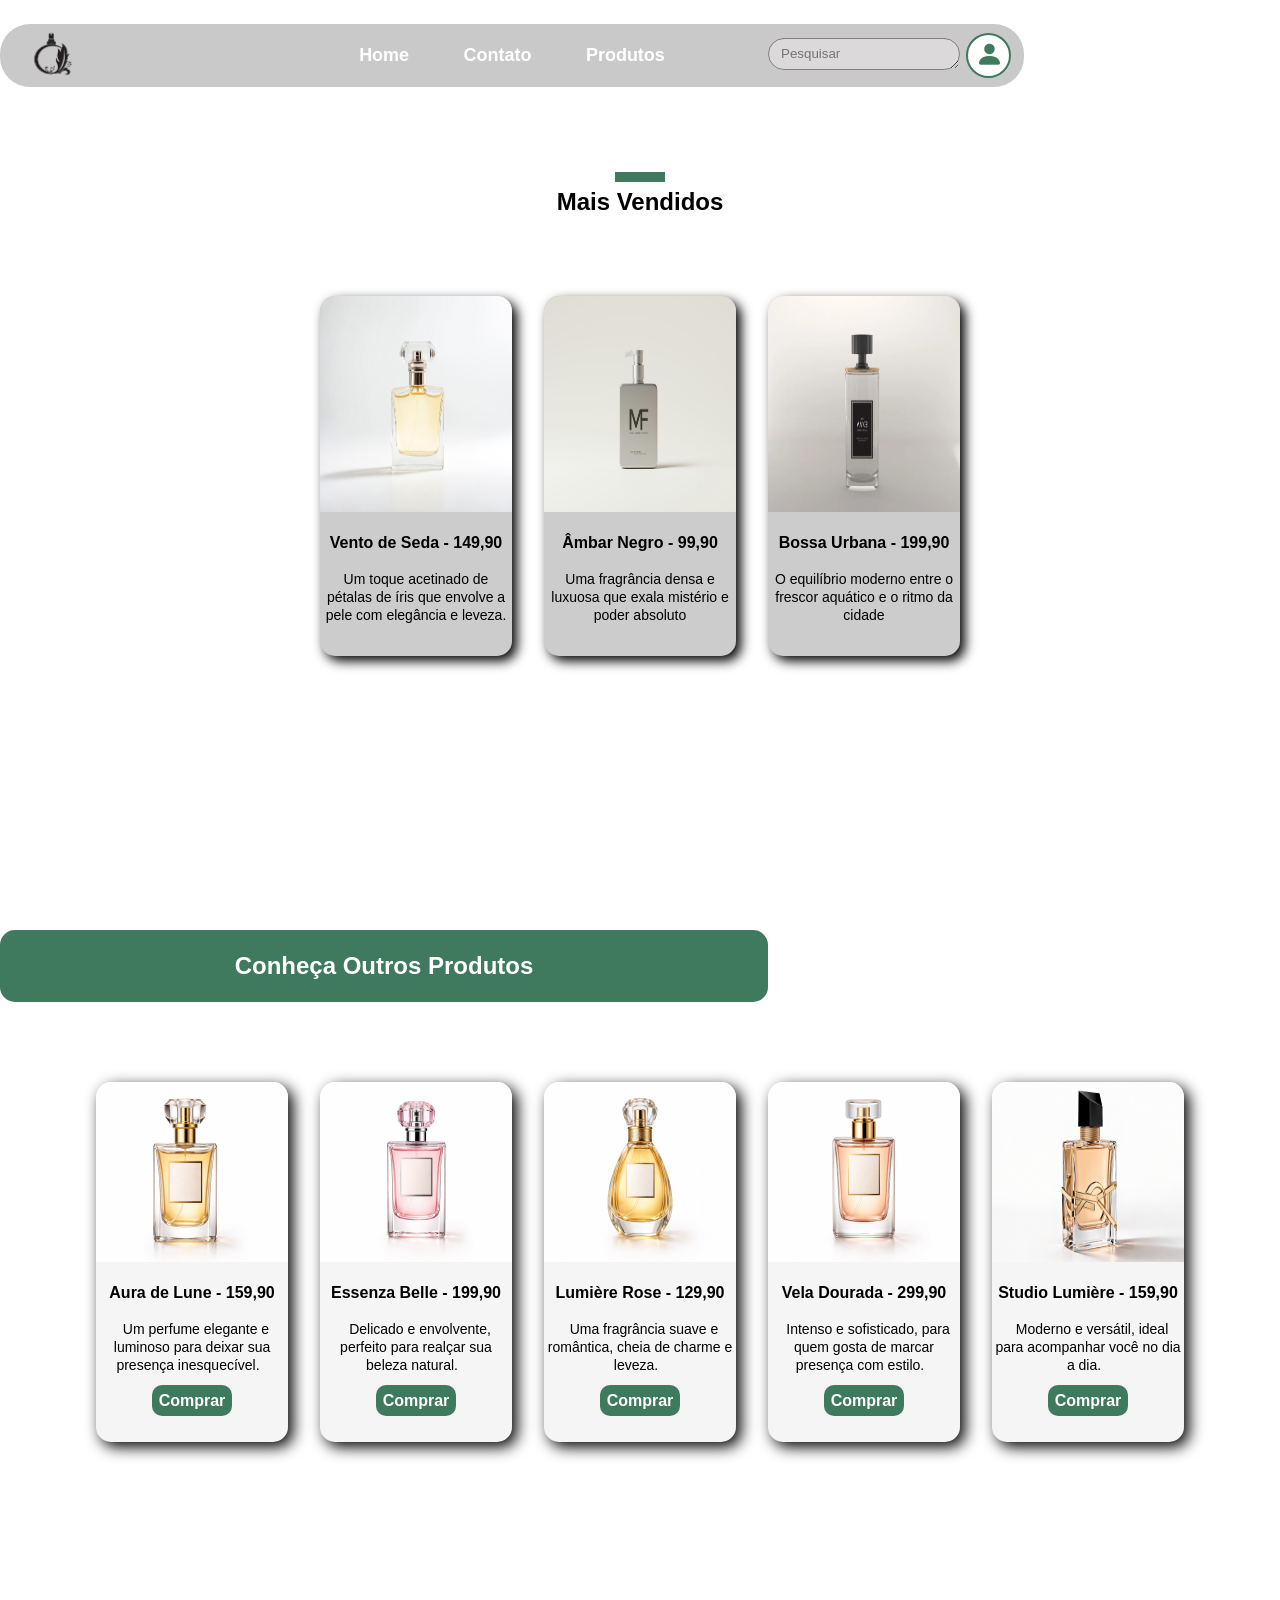
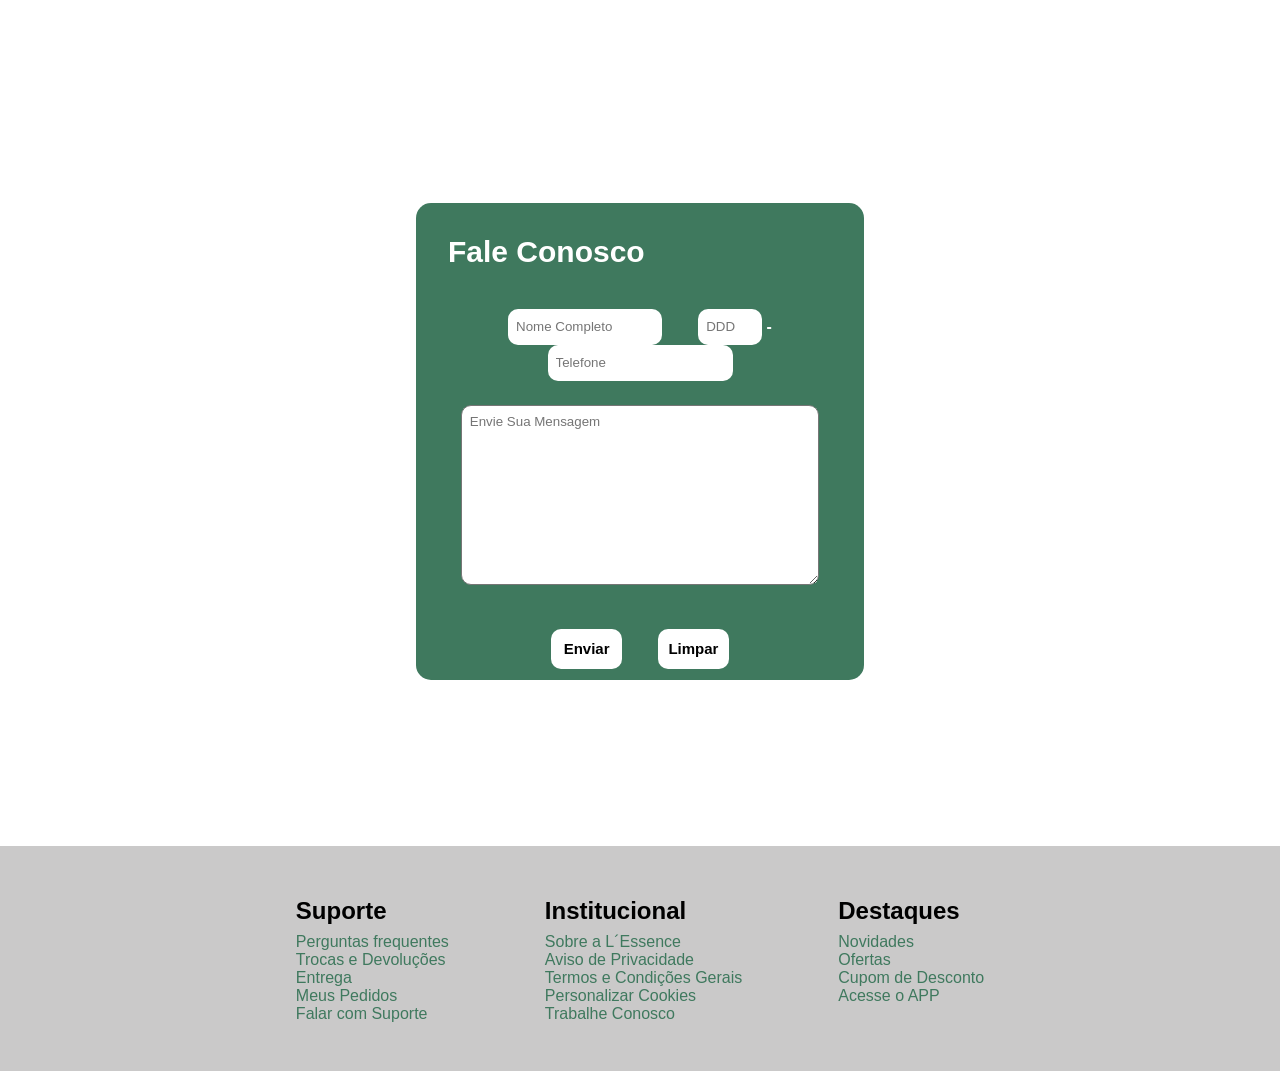
<file: index.html>
<!DOCTYPE html>
<html lang="pt-br">
<head>
    <meta charset="UTF-8">
    <meta name="viewport" content="width=device-width, initial-scale=1.0">
    <link rel="stylesheet" href="./css/style.css">
    <title>Home - L'Essence</title>
    <link rel="stylesheet" href="https://cdn.jsdelivr.net/npm/bootstrap-icons@1.11.3/font/bootstrap-icons.min.css"/>
</head>
<body>
    <header>
        <div class="logo-header"><a href="index.html"><img src="./imagens/logo.png"/></a></div>

        <div class="navegacao">
            <ul>
                <li><a href="index.html">Home</a></li>
                <li><a href="index.html#contato">Contato</a></li>
                <li><a href="produtos.html">Produtos</a></li>
            </ul>
        </div>

        <div class="pesquisa">
            <textarea placeholder="Pesquisar"></textarea>
        </div>

        <a href="cadastro.html">
            <div class="topo-direita"><i class="bi bi-person-fill"></i></div>
        </a>
    </header>

    <main>
        <section class="home" id="home">
            <div class="mais-vendidos"> <span class="titulo"> <span class="divisoria"></span> <br> Mais Vendidos</span> </div>

            <div class="container-card">
                <div class="card">
                    <img src="./imagens/perfume1.jpg"/> <br><br> Vento de Seda - 149,90 <br><br> <span> Um toque acetinado de pétalas de íris que envolve a pele com elegância e leveza.
                    </span>
                </div>

                <div class="card">
                    <img src="./imagens/perfume2.jpg"/> <br><br> Âmbar Negro - 99,90 <br><br> <span>Uma fragrância densa e luxuosa que exala mistério e poder absoluto
                    </span> 
                </div>

                <div class="card">
                    <img src="./imagens/perfume3.webp"/> <br><br> Bossa Urbana - 199,90 <br><br> <span> O equilíbrio moderno entre o frescor aquático e o ritmo da cidade</span> 
                </div>
            </div>
        </section>

        <section class="produtos" id="produtos">
            <div class="produtos-titulo">Conheça Outros Produtos</div>

            <div class="container-produtos">
                <div class="card-produtos">
                    <img src="./imagens/perfume_card1.png"/> 
                    
                    <br><br> Aura de Lune - 159,90 <br><br>

                    <span class="texto-produtos">Um perfume elegante e luminoso para deixar sua presença inesquecível.</span> <br><br>
                    
                    <a href="comprar.html"><span class="botao-compras">Comprar</span></a>
                </div>

                <div class="card-produtos">
                    <img src="./imagens/perfume_card2.png"/>
                        
                    <br><br> Essenza Belle - 199,90 <br><br>

                    <span class="texto-produtos">Delicado e envolvente, perfeito para realçar sua beleza natural.</span> <br><br>
                    
                    <span class="botao-compras">Comprar</span>
                </div>

                <div class="card-produtos">
                    <img src="./imagens/perfume_card3.png"/>

                    <br><br> Lumière Rose - 129,90 <br><br>

                    <span class="texto-produtos">Uma fragrância suave e romântica, cheia de charme e leveza.</span> <br><br>
                    
                    <span class="botao-compras">Comprar</span></div>

                <div class="card-produtos">
                    <img src="./imagens/perfume_card4.png"/>

                    <br><br> Vela Dourada - 299,90 <br><br>

                    <span class="texto-produtos">Intenso e sofisticado, para quem gosta de marcar presença com estilo.</span> <br><br>

                    <span class="botao-compras">Comprar</span>
                </div>

                <div class="card-produtos">
                    
                    <img src="./imagens/perfume_card5.png"/>
                    
                    <br><br> Studio Lumière - 159,90 <br><br>

                    <span class="texto-produtos">Moderno e versátil, ideal para acompanhar você no dia a dia.</span> <br><br>
                    
                    <span class="botao-compras">Comprar</span>
                </div>

            </div>
        </section>

        <section class="contato" id="contato">
            <div class="card-contato">
                <div class="titulo-contato">Fale Conosco</div>

                <div class="formulario">
                    <form>
                        <input class="nome" type="text" placeholder="Nome Completo">
                        <input class="ddd" type="number" placeholder="DDD"> - 
                        <input class="telefone" type= "Number" placeholder="Telefone">
                    

                    <textarea placeholder="Envie Sua Mensagem"></textarea>

                    <br>

                    <button type="submit" onclick="alert('Dados enviados com sucesso✅')">Enviar</button>

                    <button type="reset" onclick="alert('Dados limpos com sucesso✅')">Limpar</button>
                    </form>
                </div>
            </div>
        </section>
    </main>

    <footer>
        <div class="suporte">
            <h1>Suporte</h1>

            <ul>
                <li>Perguntas frequentes</li>
                <li>Trocas e Devoluções</li>
                <li>Entrega</li>
                <li>Meus Pedidos</li>
                <li>Falar com Suporte</li>
            </ul>
        </div>

        <div class="institucional">
            <h1>Institucional</h1>

            <ul>
                <li>Sobre a L´Essence</li>
                <li>Aviso de Privacidade</li>
                <li>Termos e Condições Gerais</li>
                <li>Personalizar Cookies</li>
                <li>Trabalhe Conosco</li>
            </ul>
        </div>

        <div class="destaques">
            <h1>Destaques</h1>

            <ul>
                <li>Novidades</li>
                <li>Ofertas</li>
                <li>Cupom de Desconto</li>
                <li>Acesse o APP</li>
            </ul>
        </div>
    </footer>
    
</body>
</html>
</file>
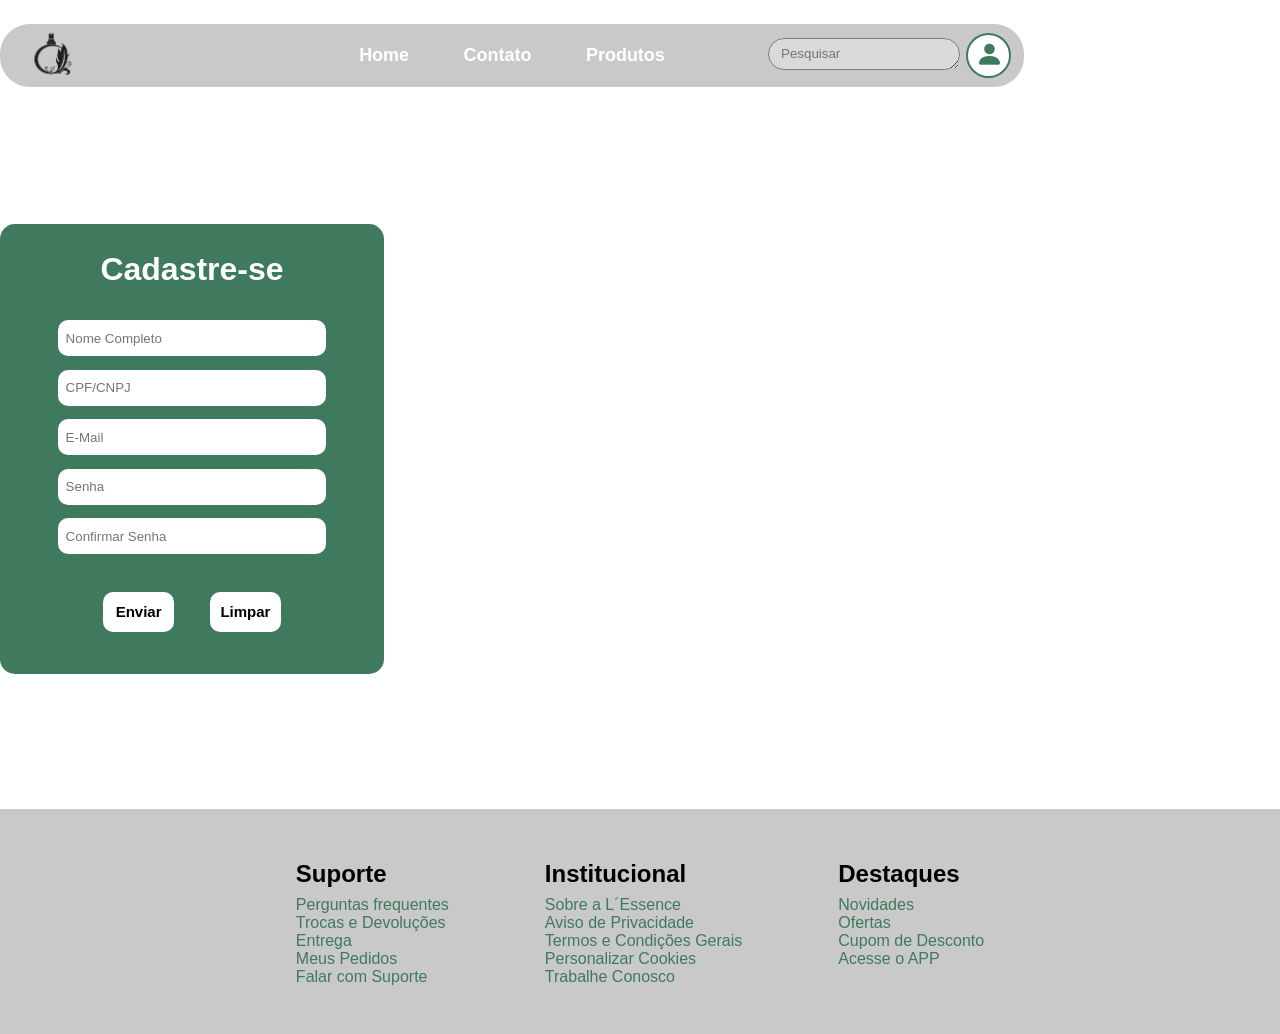
<file: cadastro.html>
<!DOCTYPE html>
<html lang="pt-br">
<head>
    <meta charset="UTF-8">
    <meta name="viewport" content="width=device-width, initial-scale=1.0">
    <title>Cadastro - L'Essence</title>
    <link rel="stylesheet" href="./css/cadastro.css">
    <link rel="stylesheet" href="https://cdn.jsdelivr.net/npm/bootstrap-icons@1.11.3/font/bootstrap-icons.min.css">
</head>
<body>
    <header>
        <div class="logo-header"><a href="index.html"><img src="./imagens/logo.png"/></a></div>

        <div class="navegacao">
            <ul>
                <li><a href="index.html">Home</a></li>
                <li><a href="index.html#contato">Contato</a></li>
                <li><a href="produtos.html">Produtos</a></li>
            </ul>
        </div>

        <div class="pesquisa">
            <textarea placeholder="Pesquisar"></textarea>
        </div>

        <a href="cadastro.html">
            <div class="topo-direita"><i class="bi bi-person-fill"></i></div>
        </a>
    </header>

    <main>
        <div class="card-cadastro">
            <h1>Cadastre-se</h1>

            <form action="">
                <input type="text" placeholder="Nome Completo"> <br>
                <input type="text" placeholder="CPF/CNPJ"> <br>
                <input type="email" placeholder="E-Mail"> <br>
                <input type="text" placeholder="Senha"> <br>
                <input type="text" placeholder="Confirmar Senha"> <br>

                <button type="submit" onclick="alert('Dados enviados com sucesso✅')">Enviar</button>
                <button type="submit" onclick="alert('Dados limpos com sucesso✅')">Limpar</button>
            </form>
        </div>
    </main>

    <footer>
        <div class="suporte">
            <h1>Suporte</h1>

            <ul>
                <li>Perguntas frequentes</li>
                <li>Trocas e Devoluções</li>
                <li>Entrega</li>
                <li>Meus Pedidos</li>
                <li>Falar com Suporte</li>
            </ul>
        </div>

        <div class="institucional">
            <h1>Institucional</h1>

            <ul>
                <li>Sobre a L´Essence</li>
                <li>Aviso de Privacidade</li>
                <li>Termos e Condições Gerais</li>
                <li>Personalizar Cookies</li>
                <li>Trabalhe Conosco</li>
            </ul>
        </div>

        <div class="destaques">
            <h1>Destaques</h1>

            <ul>
                <li>Novidades</li>
                <li>Ofertas</li>
                <li>Cupom de Desconto</li>
                <li>Acesse o APP</li>
            </ul>
        </div>
    </footer>
</body>
</html>
</file>
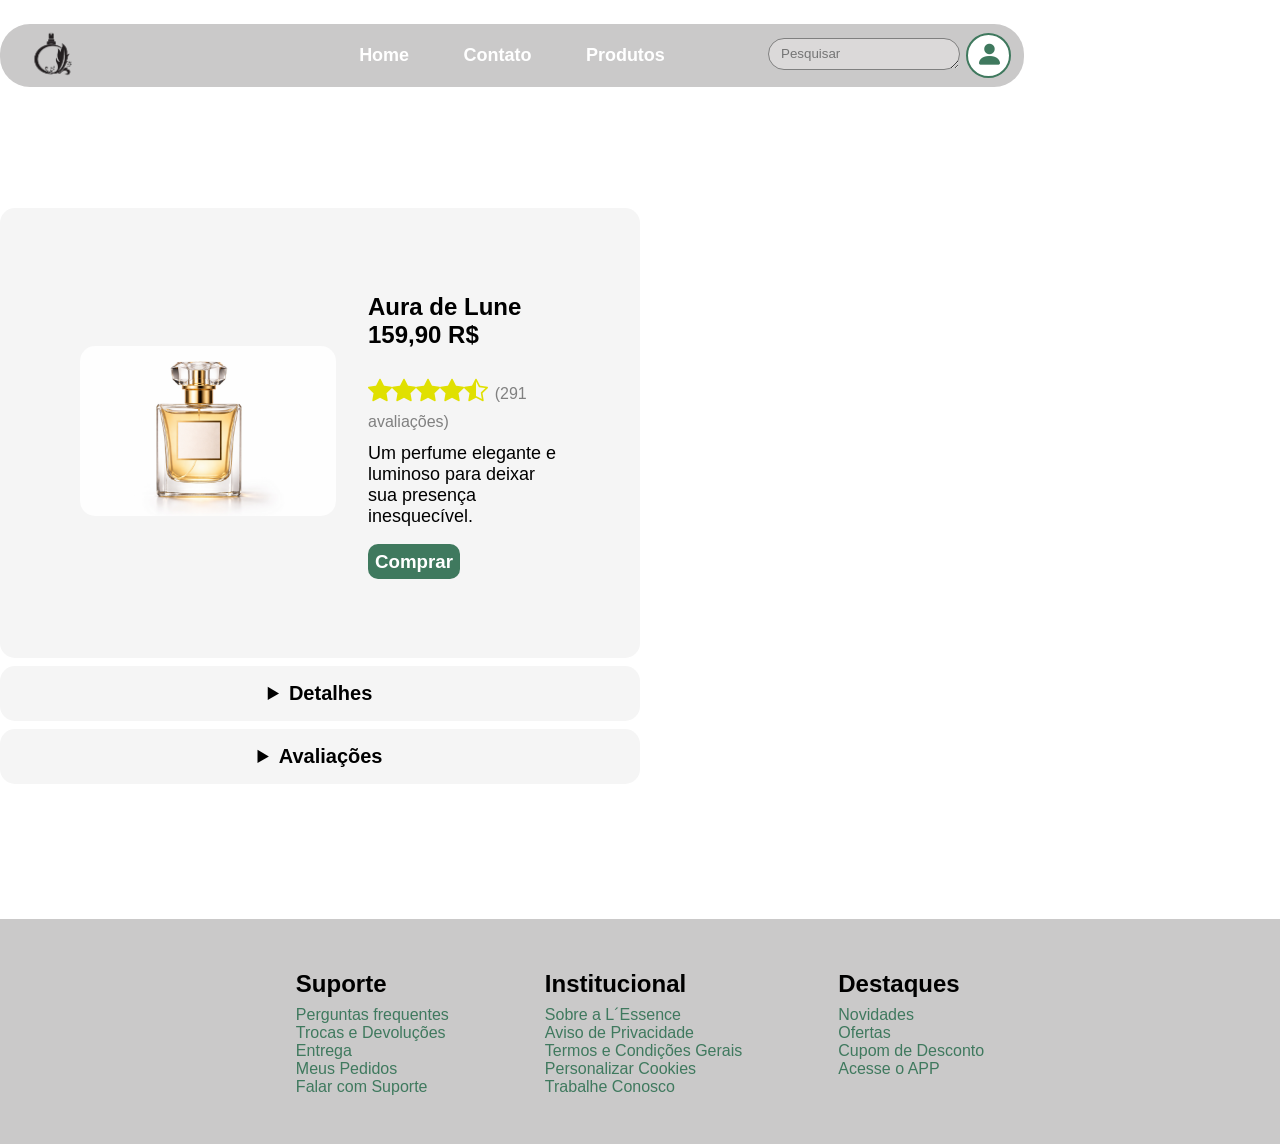
<file: comprar.html>
<!DOCTYPE html>
<html lang="en">
<head>
    <meta charset="UTF-8">
    <meta name="viewport" content="width=device-width, initial-scale=1.0">
    <title>Aura de Lune</title>
    <link rel="stylesheet" href="./css/comprar.css">
    <link rel="stylesheet" href="https://cdn.jsdelivr.net/npm/bootstrap-icons@1.11.3/font/bootstrap-icons.min.css"/>
</head>
<body>
    <header>
        <div class="logo-header"><a href="index.html"><img src="./imagens/logo.png"/></a></div>

        <div class="navegacao">
            <ul>
                <li><a href="index.html">Home</a></li>
                <li><a href="index.html#contato">Contato</a></li>
                <li><a href="produtos.html">Produtos</a></li>
            </ul>
        </div>

        <div class="pesquisa">
            <textarea placeholder="Pesquisar"></textarea>
        </div>

        <a href="cadastro.html">
            <div class="topo-direita"><i class="bi bi-person-fill"></i></div>
        </a>
    </header>

    <main>
        <div class="area-produto">
            <div class="imagem"><img src="./imagens/perfume_card1.png"/></div>

            <div class="info">
                <h1>
                    Aura de Lune <br> 159,90 R$ <br><br> 

                    <i class="bi bi-star-fill"></i><i class="bi bi-star-fill"></i><i class="bi bi-star-fill"></i><i class="bi bi-star-fill"></i><i class="bi bi-star-half"></i>
                    
                    <span>(291 avaliações)</span>
                </h1>

                <h2>Um perfume elegante e luminoso para deixar sua presença inesquecível.</h2>

                <h3><span class="botao-compras">Comprar</span></h3>
            </div>
        </div>

        <div class="detalhes">
            <details>
                <summary>Detalhes</summary>

                <div class="info-detalhes">
                    <p>
                        Aura de Lune é um perfume elegante e luminoso que envolve quem o usa em uma aura sofisticada e inesquecível. Com uma abertura fresca e radiante, evolui para um coração floral delicado e marcante, finalizando com notas suaves e quentes que garantem fixação e profundidade. Versátil e refinado, é uma fragrância que transmite charme, confiança e presença, perfeita para quem deseja deixar uma impressão sutil, porém duradoura.
                    </p>
                </div>
            </details>

            

            <details>
                <summary>Avaliações</summary>

                <div class="info-detalhes">
                    <p>
                        <b>Luciano - São Paulo, SP</b> <br>
                        <i class="bi bi-star-fill"></i><i class="bi bi-star-fill"></i><i class="bi bi-star-fill"></i><i class="bi bi-star-fill"></i><i class="bi bi-star-half"></i>
                        <br><br>
                        Eu comprei essa colônia no lançamento, vinha com um batom vermelho. É simplesmente maravilhoso <br><br>
                        <hr>
                        <br>

                        <b>Cristiane - Rolândia, PR</b><br>
                        <i class="bi bi-star-fill"></i><i class="bi bi-star-fill"></i><i class="bi bi-star-fill"></i><i class="bi bi-star-fill"></i><i class="bi bi-star-fill"></i>
                        <br><br>
                        Ótimo Produto!
                    </p>
                </div>
            </details>
        </div>

    </main>

    <footer>
        <div class="suporte">
            <h1>Suporte</h1>

            <ul>
                <li>Perguntas frequentes</li>
                <li>Trocas e Devoluções</li>
                <li>Entrega</li>
                <li>Meus Pedidos</li>
                <li>Falar com Suporte</li>
            </ul>
        </div>

        <div class="institucional">
            <h1>Institucional</h1>

            <ul>
                <li>Sobre a L´Essence</li>
                <li>Aviso de Privacidade</li>
                <li>Termos e Condições Gerais</li>
                <li>Personalizar Cookies</li>
                <li>Trabalhe Conosco</li>
            </ul>
        </div>

        <div class="destaques">
            <h1>Destaques</h1>

            <ul>
                <li>Novidades</li>
                <li>Ofertas</li>
                <li>Cupom de Desconto</li>
                <li>Acesse o APP</li>
            </ul>
        </div>
    </footer>
</body>
</html>
</file>
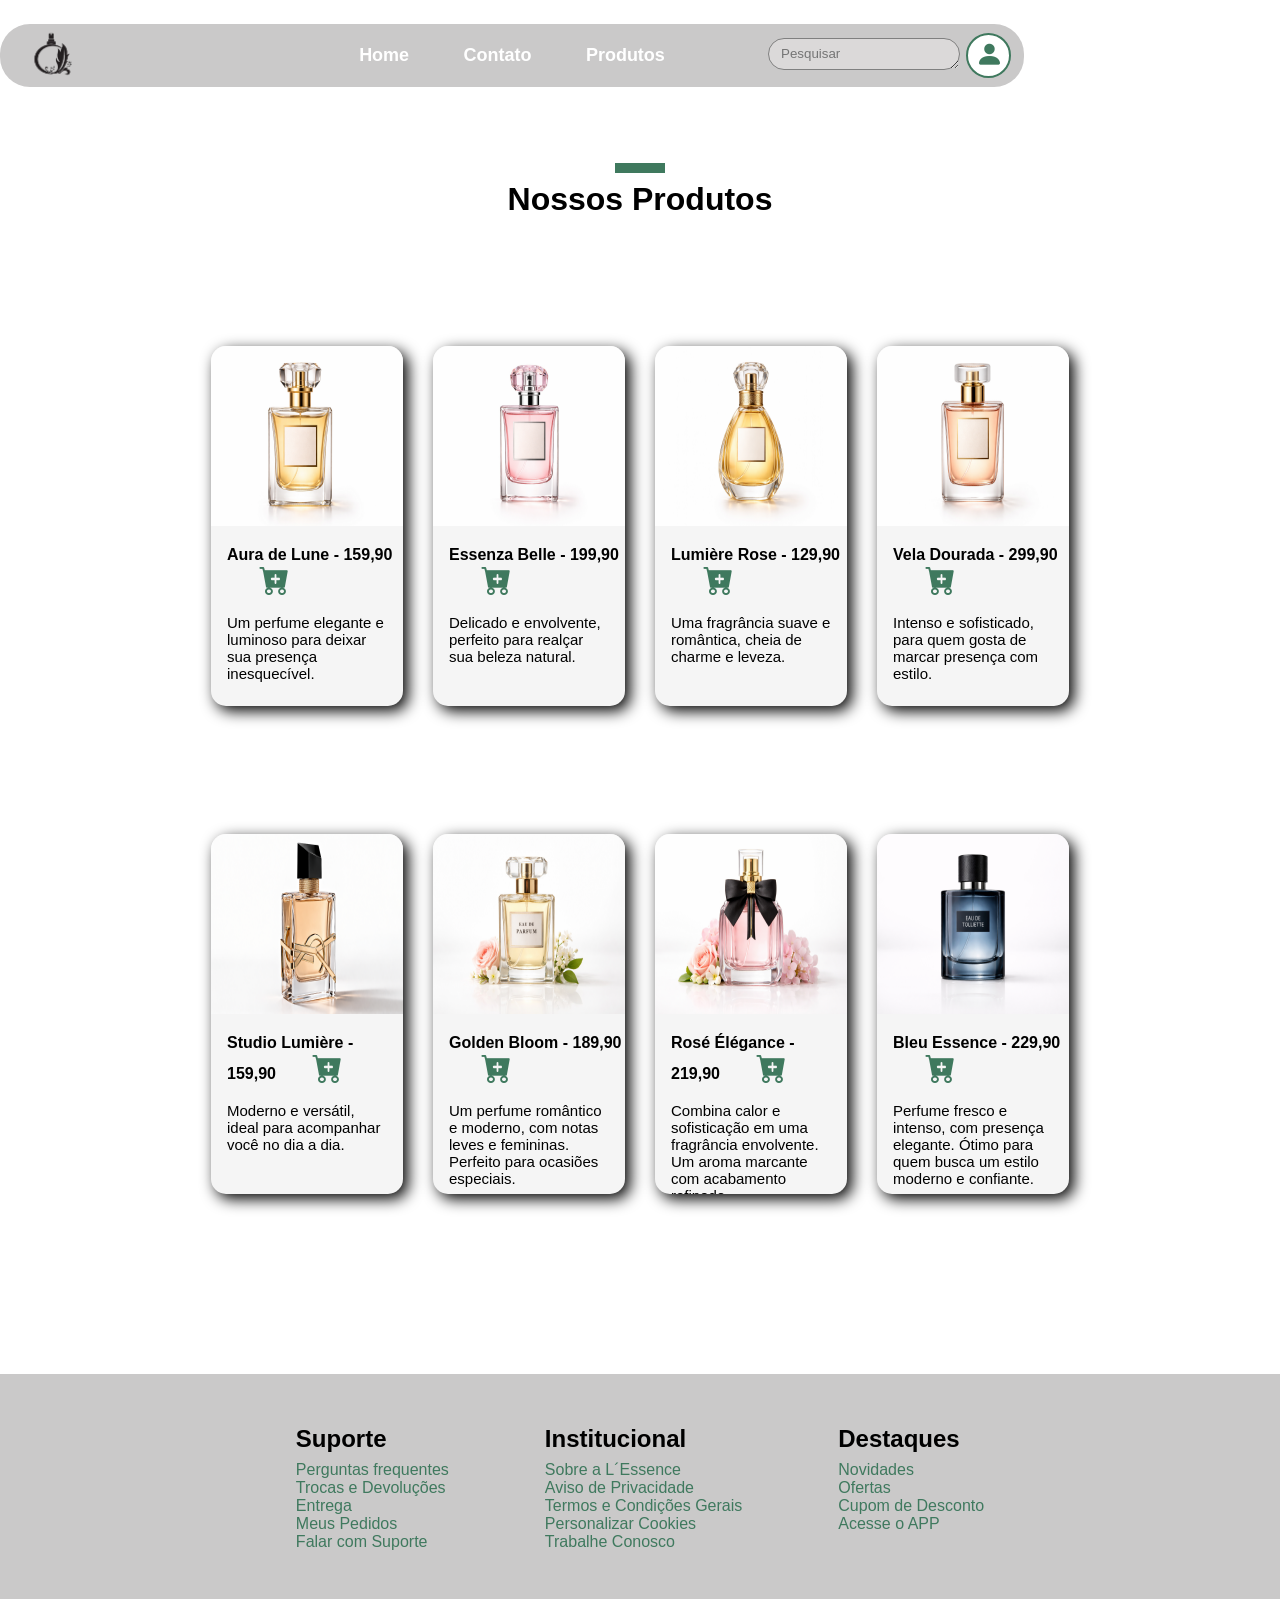
<file: produtos.html>
<!DOCTYPE html>
<html lang="pt-br">
<head>
    <meta charset="UTF-8">
    <meta name="viewport" content="width=device-width, initial-scale=1.0">
    <title>Produtos - L'Essence</title>
    <link rel="stylesheet" href="./css/produtos.css">
    <link rel="stylesheet" href="https://cdn.jsdelivr.net/npm/bootstrap-icons@1.11.3/font/bootstrap-icons.min.css"/>
</head>
<body>
    <header>
        <div class="logo-header"><a href="index.html"><img src="./imagens/logo.png"/></a></div>

        <div class="navegacao">
            <ul>
                <li><a href="index.html">Home</a></li>
                <li><a href="index.html#contato">Contato</a></li>
                <li><a href="produtos.html">Produtos</a></li>
            </ul>
        </div>

        <div class="pesquisa">
            <textarea placeholder="Pesquisar"></textarea>
        </div>

        <a href="cadastro.html">
            <div class="topo-direita"><i class="bi bi-person-fill"></i></div>
        </a>
    </header>

    <main>
        <h1> <span class="divisoria"></span> <br> Nossos Produtos</h1> 

        <div class="area-produtos">
            <div class="card-produtos">
                <img src="./imagens/perfume_card1.png">

                <h1>Aura de Lune - 159,90 <a href="comprar.html"><i class="bi bi-cart-plus-fill"></i></a> </h1>

                <h2>Um perfume elegante e luminoso para deixar sua presença inesquecível.</h2>
            </div>

            <div class="card-produtos">
                <img src="./imagens/perfume_card2.png">

                <h1>Essenza Belle - 199,90 <a href=""><i class="bi bi-cart-plus-fill"></i></a> </h1>

                <h2>Delicado e envolvente, perfeito para realçar sua beleza natural.</h2>
            </div>

            <div class="card-produtos">
                <img src="./imagens/perfume_card3.png">

                <h1>Lumière Rose - 129,90 <a href=""><i class="bi bi-cart-plus-fill"></i></a> </h1>

                <h2>Uma fragrância suave e romântica, cheia de charme e leveza.</h2>
            </div>

            <div class="card-produtos">
                <img src="./imagens/perfume_card4.png">

                <h1>Vela Dourada - 299,90 <a href=""><i class="bi bi-cart-plus-fill"></i></a> </h1>

                <h2>Intenso e sofisticado, para quem gosta de marcar presença com estilo.</h2>
            </div>
        </div>

        <div class="area-produtos">
            <div class="card-produtos">
                <img src="./imagens/perfume_card5.png">

                <h1>Studio Lumière - 159,90 <a href=""><i class="bi bi-cart-plus-fill"></i></a> </h1>

                <h2>Moderno e versátil, ideal para acompanhar você no dia a dia.</h2>
            </div>

            <div class="card-produtos">
                <img src="./imagens/perfume_card6.png">

                <h1>Golden Bloom - 189,90 <a href=""><i class="bi bi-cart-plus-fill"></i></a> </h1>

                <h2>Um perfume romântico e moderno, com notas leves e femininas. Perfeito para ocasiões especiais.</h2>
            </div>

            <div class="card-produtos">
                <img src="./imagens/perfume_card7.png">

                <h1>Rosé Élégance - 219,90 <a href=""><i class="bi bi-cart-plus-fill"></i></a> </h1>

                <h2>Combina calor e sofisticação em uma fragrância envolvente. Um aroma marcante com acabamento refinado.</h2>
            </div>

            <div class="card-produtos">
                <img src="./imagens/perfume_card8.png">

                <h1>Bleu Essence - 229,90 <a href=""><i class="bi bi-cart-plus-fill"></i></a> </h1>

                <h2>Perfume fresco e intenso, com presença elegante. Ótimo para quem busca um estilo moderno e confiante.</h2>
            </div>
        </div>
    </main>

    <footer>
        <div class="suporte">
            <h1>Suporte</h1>

            <ul>
                <li>Perguntas frequentes</li>
                <li>Trocas e Devoluções</li>
                <li>Entrega</li>
                <li>Meus Pedidos</li>
                <li>Falar com Suporte</li>
            </ul>
        </div>

        <div class="institucional">
            <h1>Institucional</h1>

            <ul>
                <li>Sobre a L´Essence</li>
                <li>Aviso de Privacidade</li>
                <li>Termos e Condições Gerais</li>
                <li>Personalizar Cookies</li>
                <li>Trabalhe Conosco</li>
            </ul>
        </div>

        <div class="destaques">
            <h1>Destaques</h1>

            <ul>
                <li>Novidades</li>
                <li>Ofertas</li>
                <li>Cupom de Desconto</li>
                <li>Acesse o APP</li>
            </ul>
        </div>
    </footer>
</body>
</html>
</file>
<file: css/style.css>
* {
    margin: 0;
    padding: 0;
    box-sizing: border-box;
    font-family: "Century Gothic", CenturyGothic, AppleGothic, sans-serif;
    scroll-behavior: smooth;
}

header{
    background-color: rgb(202, 201,  201);
    height: 7vh;
    width: 80vw;
    margin-top: -8.5rem;
    justify-self: center;
    justify-content: center;
    align-items: center;
    display: flex;
    border-radius: 30px;
    position: fixed;
    z-index: 1000;
}

.logo-header {
    position: absolute;
    left: 1vw;
}

.logo-header img{
    width: 80px;
    height: auto;
    transition: ease 0.3s;
}

.logo-header img:hover{
    transform: scale(1.05);
}

.navegacao ul{
    display: flex;
}

.navegacao li{
    padding: 1.7rem;
    list-style: none;
    font-size: 18px;
    transition: ease 0.3s;
}

.navegacao li a{
    text-decoration: none;
    color: white;
    font-weight: bold;
}

.navegacao li:hover{
    transform: scale(1.05);
}

.pesquisa{
    position: absolute;
    right: 5vw;
}

.pesquisa textarea{
    align-content: center;
    padding-left: 12px;
    width: 15vw;
    background-color: rgb(219, 217, 217);
    border-radius: 50px;
    border: 1px solid gray;
    transition: ease 0.3s;
}

.pesquisa textarea:hover{
    transform: scale(1.05);
    box-shadow: 0 0 10px white;
}

.topo-direita{
    background-color: white;
    border: 2px solid #3F795E;
    width: 45px;
    height: 45px;
    border-radius: 50%;
    position: absolute;
    right: 1vw;
    top: 1vh;
    text-align: center;
    align-content: center;
    transition: ease 0.3s;
}

.topo-direita i{
    font-size: 28px;
    color: #3F795E;
}

/* Header */

.mais-vendidos{
    margin-top: 10rem;
    justify-content: center;
    display: flex;
    text-align: center;
}

.divisoria {
    display: inline-block;
    width: 50px;
    border: 5px solid #3F795E;
}

.titulo{
    font-size: 24px;
    font-weight: bold;
}

.container-card {
    margin-top: 5rem;
    gap: 2rem;
    display: flex;
    justify-content: center;
}

.card {
    width: 15vw;
    height: 40vh;
    border-radius: 15px;
    border: 0px;
    box-shadow: 5px 5px 12px black;
    background-color: rgb(204, 204, 204);
    overflow: hidden;
    text-align: center;
    font-weight: bold;
    font-size: 16px;
    transition: ease 0.3s;
}

.card:hover{
    transform: scale(1.05);
}

.card span {
    font-size: 14px;
    font-weight: normal;
}

.card img{
    max-width: 100%;
    width: 100%;
    height: 60%;
}

/* Mais Vendidos(Home) */

.produtos {
    margin-top: 5rem;
    justify-content: center;
    height: 100vh;
    align-content: center;
}

.produtos-titulo{
    display: flex;
    justify-self: center;
    width: 60%;
    height: 8vh;
    border: 0px;
    background-color: #3F795E;
    border-radius: 15px;
    text-align: center;
    align-items: center;
    font-weight: bold;
    justify-content: center;
    font-size: 24px;
    color: white;
}

.container-produtos{
    margin-top: 5rem;
    display: flex;
    justify-content: center;
    gap: 2rem;
}

.card-produtos {
    height: 40vh;
    width: 15vw;
    background-color: whitesmoke;
    border-radius: 15px;
    overflow: hidden;
    box-shadow: 5px 5px 15px black;
    font-weight: bold;
    font-size: 16px;
    gap: 15px;
    text-align: center;
    transition: ease 0.3s;
}

.card-produtos a{
    text-decoration: none;
}

.card-produtos:hover{
    transform: scale(1.05);
}

.card-produtos img{
    max-width: 100%;
    width: 100%;
    height: 50%;
}

.botao-compras{
    background-color: #3F795E;
    padding: 7px;
    border-radius: 10px;
    color: white;
}

.texto-produtos{
    font-size: 14px;
    font-weight: normal;
    margin: 0.5rem;
}

/* Produtos */

.contato {
    justify-content: center;
    margin-top: 0;
    height: 90vh;
    justify-content: center;
    align-items: center;
    display: flex;
}

.card-contato{
    width: 35vw;
    height: 53vh;
    background-color: #3F795E;
    border: 0;
    border-radius: 15px;
    font-size: 16px;
    font-weight: bold;
    color: white;
    justify-content: center;
    text-align: center;
}

.titulo-contato{
    text-align: left;
    margin-top: 2rem;
    margin-left: 2rem;
    font-size: 30px;
    font-weight: bold;
    color: white;
}

.card-contato form{
    margin-top: 2.5rem;
}

.card-contato input{
    transition: ease 0.3s;
}

.card-contato input:hover{
    transform: scale(1.05);
}

.nome{
    border-radius: 10px;
    border: none;
    padding: 8px;
    height: 4vh;
    width: 12vw;
    margin-right: 2rem;
}

.ddd{
    border-radius: 10px;
    border: none;
    padding: 8px;
    width: 5vw;
    height: 4vh;
}

.telefone{
    border-radius: 10px;
    border: none;
    padding: 8px;
    height: 4vh;
}

.formulario textarea{
    margin-top: 1.5rem;
    width: 80%;
    border-radius: 10px;
    height: 20vh;
    padding: 8px;
    transition: ease 0.3s;
}

.formulario textarea:hover{
    transform: scale(1.03);
}

.formulario button{
    padding: 5px;
    margin-top: 2.5rem;
    margin-left: 1rem;
    margin-right: 1rem;
    background-color: white;
    width: 5.5vw;
    height: 4.5vh;
    border: none;
    border-radius: 10px;
    font-weight: bold;
    font-size: 15px;
    cursor: pointer;
    transition: ease 0.3s;
}

.formulario button:hover{
    background-color: rgb(202, 201, 201);
    transform: scale(1.1);
    box-shadow: 0 0 5px black;
}

/* Contato */

footer{
    background-color: black;
    height: 25vh;
    background-color: rgb(202, 201, 201);
    display: flex;
    justify-content: center;
}

.suporte {
    padding: 3rem;
}

.suporte h1{
    text-align: left;
    margin-top: 0.2rem;
    font-size: 24px;
}

.suporte ul{
    color: #3F795E;
    list-style: none;
    margin-top: 0.5rem;
}

.suporte li{
    transition: ease 0.3s;
    cursor: pointer;
}

.suporte li:hover{
    transform: scale(1.03);
}

.institucional {
    padding: 3rem;
}

.institucional h1{
    text-align: left;
    margin-top: 0.2rem;
    font-size: 24px;
}

.institucional ul{
    color: #3F795E;
    list-style: none;
    margin-top: 0.5rem;
}

.institucional li{
    transition: ease 0.3s;
    cursor: pointer;
}

.institucional li:hover{
    transform: scale(1.03);
}

.destaques {
    padding: 3rem;
}

.destaques li:hover{
    transform: scale(1.03);
}

.destaques h1{
    text-align: left;
    margin-top: 0.2rem;
    font-size: 24px;
}

.destaques ul{
    color: #3F795E;
    list-style: none;
    margin-top: 0.5rem;
}

.destaques li{
    transition: ease 0.3s;
    cursor: pointer;
}

.destaques li:hover{
    transform: scale(1.03);
}

/* Footer */
</file>
<file: css/cadastro.css>
* {
    margin: 0;
    padding: 0;
    box-sizing: border-box;
    font-family: "Century Gothic", CenturyGothic, AppleGothic, sans-serif;
    scroll-behavior: smooth;
}

header{
    background-color: rgb(202, 201,  201);
    height: 7vh;
    width: 80vw;
    margin-top: -12.5rem;
    justify-self: center;
    justify-content: center;
    align-items: center;
    display: flex;
    border-radius: 30px;
    position: fixed;
    z-index: 1000;
}

.logo-header {
    position: absolute;
    left: 1vw;
}

.logo-header img{
    width: 80px;
    height: auto;
    transition: ease 0.3s;
}

.logo-header img:hover{
    transform: scale(1.05);
}

.navegacao ul{
    display: flex;
}

.navegacao li{
    padding: 1.7rem;
    list-style: none;
    font-size: 18px;
    transition: ease 0.3s;
}

.navegacao li a{
    text-decoration: none;
    color: white;
    font-weight: bold;
}

.navegacao li:hover{
    transform: scale(1.05);
}

.pesquisa{
    position: absolute;
    right: 5vw;
}

.pesquisa textarea{
    align-content: center;
    padding-left: 12px;
    width: 15vw;
    background-color: rgb(219, 217, 217);
    border-radius: 50px;
    border: 1px solid gray;
    transition: ease 0.3s;
}

.pesquisa textarea:hover{
    transform: scale(1.05);
    box-shadow: 0 0 10px white;
}

.topo-direita{
    background-color: white;
    border: 2px solid #3F795E;
    width: 45px;
    height: 45px;
    border-radius: 50%;
    position: absolute;
    right: 1vw;
    top: 1vh;
    text-align: center;
    align-content: center;
    transition: ease 0.3s;
}

.topo-direita i{
    font-size: 28px;
    color: #3F795E;
}

/* Header */

main{
    padding-bottom: 15vh;
}

.card-cadastro{
    width: 30vw;
    height: 50vh;
    background-color: #3F795E;
    border: 0px solid;
    border-radius: 15px;
    justify-self: center;
    margin-top: 14rem;
    justify-content: center;
    text-align: center;
}

.card-cadastro h1{
    color: white;
    padding-top: 3vh;
}

.card-cadastro form{
    margin-top: 2rem;
}

.card-cadastro input{
    margin-bottom: 1.5vh;
    padding: 8px;
    border: 0px;
    border-radius: 10px;
    height: 4vh;
    width: 70%;
   
}

.card-cadastro input:hover{
    transform: scale(1.03);
}

.card-cadastro button{
    padding: 5px;
    margin-top: 1.5rem;
    margin-left: 1rem;
    margin-right: 1rem;
    background-color: white;
    width: 5.5vw;
    height: 4.5vh;
    border: none;
    border-radius: 10px;
    font-weight: bold;
    font-size: 15px;
    cursor: pointer;
    transition: ease 0.3s;
}

.card-cadastro button:hover{
    background-color: rgb(202, 201, 201);
    transform: scale(1.1);
    box-shadow: 0 0 5px black;
}

/* Main */

footer{
    background-color: black;
    height: 25vh;
    background-color: rgb(202, 201, 201);
    display: flex;
    justify-content: center;
}

.suporte {
    padding: 3rem;
}

.suporte h1{
    text-align: left;
    margin-top: 0.2rem;
    font-size: 24px;
}

.suporte ul{
    color: #3F795E;
    list-style: none;
    margin-top: 0.5rem;
}

.suporte li{
    transition: ease 0.3s;
    cursor: pointer;
}

.suporte li:hover{
    transform: scale(1.03);
}

.institucional {
    padding: 3rem;
}

.institucional h1{
    text-align: left;
    margin-top: 0.2rem;
    font-size: 24px;
}

.institucional ul{
    color: #3F795E;
    list-style: none;
    margin-top: 0.5rem;
}

.institucional li{
    transition: ease 0.3s;
    cursor: pointer;
}

.institucional li:hover{
    transform: scale(1.03);
}

.destaques {
    padding: 3rem;
}

.destaques li:hover{
    transform: scale(1.03);
}

.destaques h1{
    text-align: left;
    margin-top: 0.2rem;
    font-size: 24px;
}

.destaques ul{
    color: #3F795E;
    list-style: none;
    margin-top: 0.5rem;
}

.destaques li{
    transition: ease 0.3s;
    cursor: pointer;
}

.destaques li:hover{
    transform: scale(1.03);
}

/* Footer */
</file>
<file: css/comprar.css>
* {
    margin: 0;
    padding: 0;
    box-sizing: border-box;
    font-family: "Century Gothic", CenturyGothic, AppleGothic, sans-serif;
    scroll-behavior: smooth;
}

header{
    background-color: rgb(202, 201,  201);
    height: 7vh;
    width: 80vw;
    margin-top: -11.5rem;
    justify-self: center;
    justify-content: center;
    align-items: center;
    display: flex;
    border-radius: 30px;
    position: fixed;
    z-index: 1000;
}

.logo-header {
    position: absolute;
    left: 1vw;
}

.logo-header img{
    width: 80px;
    height: auto;
    transition: ease 0.3s;
}

.logo-header img:hover{
    transform: scale(1.05);
}

.navegacao ul{
    display: flex;
}

.navegacao li{
    padding: 1.7rem;
    list-style: none;
    font-size: 18px;
    transition: ease 0.3s;
}

.navegacao li a{
    text-decoration: none;
    color: white;
    font-weight: bold;
}

.navegacao li:hover{
    transform: scale(1.05);
}

.pesquisa{
    position: absolute;
    right: 5vw;
}

.pesquisa textarea{
    align-content: center;
    padding-left: 12px;
    width: 15vw;
    background-color: rgb(219, 217, 217);
    border-radius: 50px;
    border: 1px solid gray;
    transition: ease 0.3s;
}

.pesquisa textarea:hover{
    transform: scale(1.05);
    box-shadow: 0 0 10px white;
}

.topo-direita{
    background-color: white;
    border: 2px solid #3F795E;
    width: 45px;
    height: 45px;
    border-radius: 50%;
    position: absolute;
    right: 1vw;
    top: 1vh;
    text-align: center;
    align-content: center;
    transition: ease 0.3s;
}

.topo-direita i{
    font-size: 28px;
    color: #3F795E;
}

/* Header */

main{
    padding-bottom: 15vh;
}

.area-produto{
    width: 50%;
    height: 50vh;
    background-color: whitesmoke;
    border: 0px solid;
    border-radius: 15px;
    justify-self: center;
    display: flex;
    align-items: center; 
    margin-top: 13rem;
}

.imagem img{
    justify-self: left;
    border-radius: 15px;
    margin-left: 5rem;
    width: 20vw;
    height: auto;
}

.info{
    margin-left: 2rem;
    margin-right: 5rem;
}

.info h1{
    font-size: 24px;
}

.info h2{
    font-size: 18px;
    font-weight: normal;
    margin-top: 5%;
}

.info h1 i{
    color: rgb(224, 224, 1);
}

.info h1 span{
    font-weight: normal;
    font-size: 16px;
    color: gray;
}

.info h3{
    margin-top: 1.5rem;
}

.botao-compras{
    cursor: pointer;
    background-color: #3F795E;
    padding: 7px;
    border-radius: 10px;
    color: white;
}

.detalhes{
    justify-self: center;
    margin-top: 0.5rem;
}

.detalhes summary{
    cursor: pointer;
}

.detalhes details{
    margin-top: 0.5rem;
    font-size: 20px;
    font-weight: bold;
    width: 50vw;
    border: 0px solid;
    border-radius: 15px;
    background-color: whitesmoke;
    text-align: center;
    position: static;
    padding: 1rem;
}

.info-detalhes{
    font-size: 18px;
    font-weight: normal;
    margin-top: 1.5rem;
    text-align: left;
}


.detalhes p{
    font-size: 18px;
    font-weight: normal;
}

.info-detalhes i{
    color: rgb(224, 224, 1);
}

/* Main */

footer{
    background-color: black;
    height: 25vh;
    background-color: rgb(202, 201, 201);
    display: flex;
    justify-content: center;
}

.suporte {
    padding: 3rem;
}

.suporte h1{
    text-align: left;
    margin-top: 0.2rem;
    font-size: 24px;
}

.suporte ul{
    color: #3F795E;
    list-style: none;
    margin-top: 0.5rem;
}

.suporte li{
    transition: ease 0.3s;
    cursor: pointer;
}

.suporte li:hover{
    transform: scale(1.03);
}

.institucional {
    padding: 3rem;
}

.institucional h1{
    text-align: left;
    margin-top: 0.2rem;
    font-size: 24px;
}

.institucional ul{
    color: #3F795E;
    list-style: none;
    margin-top: 0.5rem;
}

.institucional li{
    transition: ease 0.3s;
    cursor: pointer;
}

.institucional li:hover{
    transform: scale(1.03);
}

.destaques {
    padding: 3rem;
}

.destaques li:hover{
    transform: scale(1.03);
}

.destaques h1{
    text-align: left;
    margin-top: 0.2rem;
    font-size: 24px;
}

.destaques ul{
    color: #3F795E;
    list-style: none;
    margin-top: 0.5rem;
}

.destaques li{
    transition: ease 0.3s;
    cursor: pointer;
}

.destaques li:hover{
    transform: scale(1.03);
}

/* Footer */
</file>
<file: css/produtos.css>
* {
    margin: 0;
    padding: 0;
    box-sizing: border-box;
    font-family: "Century Gothic", CenturyGothic, AppleGothic, sans-serif;
    scroll-behavior: smooth;
}

header{
    background-color: rgb(202, 201,  201);
    height: 7vh;
    width: 80vw;
    margin-top: -7.5rem;
    justify-self: center;
    justify-content: center;
    align-items: center;
    display: flex;
    border-radius: 30px;
    position: fixed;
    z-index: 1000;
}

.logo-header {
    position: absolute;
    left: 1vw;
}

.logo-header img{
    width: 80px;
    height: auto;
    transition: ease 0.3s;
}

.logo-header img:hover{
    transform: scale(1.05);
}

.navegacao ul{
    display: flex;
}

.navegacao li{
    padding: 1.7rem;
    list-style: none;
    font-size: 18px;
    transition: ease 0.3s;
}

.navegacao li a{
    text-decoration: none;
    color: white;
    font-weight: bold;
}

.navegacao li:hover{
    transform: scale(1.05);
}

.pesquisa{
    position: absolute;
    right: 5vw;
}

.pesquisa textarea{
    align-content: center;
    padding-left: 12px;
    width: 15vw;
    background-color: rgb(219, 217, 217);
    border-radius: 50px;
    border: 1px solid gray;
    transition: ease 0.3s;
}

.pesquisa textarea:hover{
    transform: scale(1.05);
    box-shadow: 0 0 10px white;
}

.topo-direita{
    background-color: white;
    border: 2px solid #3F795E;
    width: 45px;
    height: 45px;
    border-radius: 50%;
    position: absolute;
    right: 1vw;
    top: 1vh;
    text-align: center;
    align-content: center;
    transition: ease 0.3s;
}

.topo-direita i{
    font-size: 28px;
    color: #3F795E;
}

/* Header */

main{
    text-align: center;
    justify-content: center;
    padding-bottom: 20vh;
}

.divisoria {
    display: inline-block;
    width: 50px;
    border: 5px solid #3F795E;
}

main h1{
    margin-top: 9rem;
}

.area-produtos{
    display: flex;
    justify-content: center;
    gap: 30px;
    
}

.card-produtos{
    margin-top: 8rem;
    height: 40vh;
    width: 15vw;
    background-color: whitesmoke;
    border-radius: 15px;
    overflow: hidden;
    box-shadow: 5px 5px 15px black;
    font-weight: bold;
    font-size: 16px;
    gap: 15px;
    text-align: center;
    transition: ease 0.3s;
}

.card-produtos:hover{
    transform: scale(1.05);
}

.card-produtos img{
    max-width: 100%;
    width: 100%;
    height: 50%;
}

.card-produtos h1{
    margin-top: 1rem;
    text-align: left;
    margin-left: 1rem;
    font-weight: bold;
    font-size: 16px;
}

.card-produtos h1 a{
    color: #3F795E;
    position: relative;
    margin-left: 2rem;
    margin-right: 1.5rem;
    font-size: 30px;
    transition: ease 0.3s;
}

.card-produtos h2{
    font-weight: normal;
    font-size: 15px;
    text-align: left;
    margin-top: 1rem;
    margin-left: 1rem;
    margin-right: 1rem;
}

/* Main */

footer{
    background-color: black;
    height: 25vh;
    background-color: rgb(202, 201, 201);
    display: flex;
    justify-content: center;
}

.suporte {
    padding: 3rem;
}

.suporte h1{
    text-align: left;
    margin-top: 0.2rem;
    font-size: 24px;
}

.suporte ul{
    color: #3F795E;
    list-style: none;
    margin-top: 0.5rem;
}

.suporte li{
    transition: ease 0.3s;
    cursor: pointer;
}

.suporte li:hover{
    transform: scale(1.03);
}

.institucional {
    padding: 3rem;
}

.institucional h1{
    text-align: left;
    margin-top: 0.2rem;
    font-size: 24px;
}

.institucional ul{
    color: #3F795E;
    list-style: none;
    margin-top: 0.5rem;
}

.institucional li{
    transition: ease 0.3s;
    cursor: pointer;
}

.institucional li:hover{
    transform: scale(1.03);
}

.destaques {
    padding: 3rem;
}

.destaques li:hover{
    transform: scale(1.03);
}

.destaques h1{
    text-align: left;
    margin-top: 0.2rem;
    font-size: 24px;
}

.destaques ul{
    color: #3F795E;
    list-style: none;
    margin-top: 0.5rem;
}

.destaques li{
    transition: ease 0.3s;
    cursor: pointer;
}

.destaques li:hover{
    transform: scale(1.03);
}

/* Footer */
</file>
